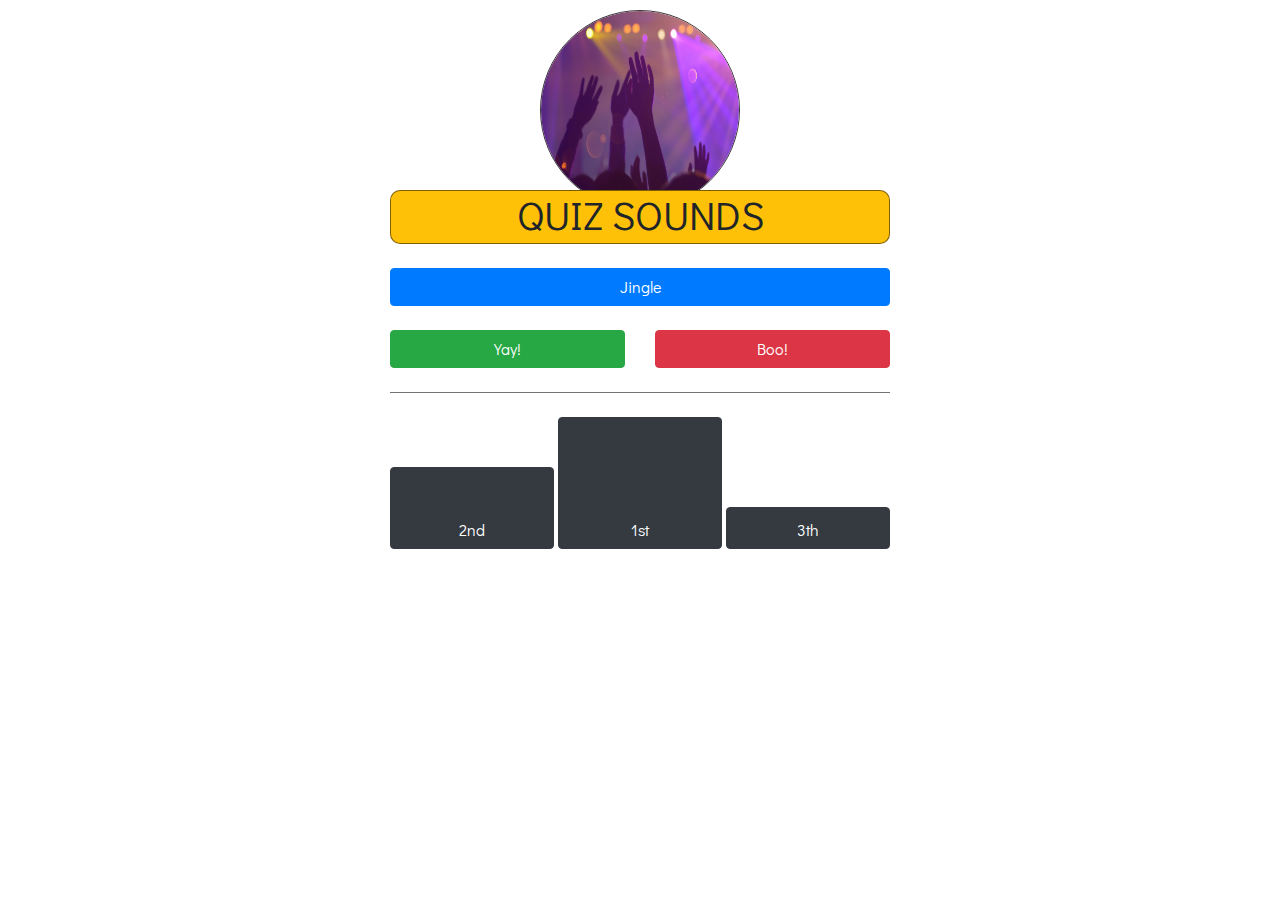
<file: index.html>
<!doctype html>
<html lang="en">
  <head>
    <!-- Required meta tags -->
    <meta charset="utf-8">
    <meta name="viewport" content="width=device-width, initial-scale=1, shrink-to-fit=no">
    <meta name="keywords" content="quiz, sounds, audio effect, game, jinggle">
    <meta name="description" content="Just sounds for animate your own quiz">

    <!-- Bootstrap CSS -->
    <link rel="stylesheet" href="https://stackpath.bootstrapcdn.com/bootstrap/4.4.1/css/bootstrap.min.css" integrity="sha384-Vkoo8x4CGsO3+Hhxv8T/Q5PaXtkKtu6ug5TOeNV6gBiFeWPGFN9MuhOf23Q9Ifjh" crossorigin="anonymous">
    
    <!-- Custom Css -->
    <link rel="stylesheet" href="style.css">

    <link rel="icon" href="img\favicon\favicon.svg" type="icon">
    <title>Quiz Sounds</title>
  </head>
    <body>
        <audio id="audio-jingle" src="sound/jingle.mp3" autoplay="false"></audio>
        <audio id="audio-yay" src="sound/cheers.mp3" autoplay="false"></audio>
        <audio id="audio-boo" src="sound/boo.mp3" autoplay="false"></audio>
        <audio id="audio-first" src="sound/john-cena.mp3" autoplay="false"></audio>
        <audio id="audio-second" src="sound/yay.mp3" autoplay="false"></audio>
        <audio id="audio-third" src="sound/titanic.mp3" autoplay="false"></audio>
        <div class="container">
            <header>
                <div class="header">
                    <div class="text-center">
                        <img src="img/img_banniere/img-banniere.jpg" class="header-img" alt="...">
                    </div>
                    <div class="header-banniere">
                        <h1 class="header-title">Quiz sounds</h1>
                    </div>
                </div>  
            </header>
            <div class="jingle mt-4">
                <button type="button" class="btn btn-primary btn-block" onclick="playSound('audio-jingle')">Jingle</button>
            </div>
            <div class="row my-4">
                <div class="col">
                    <button type="button" class="btn btn-success button-react-max-width w-100 float-right" onclick="playSound('audio-yay')">Yay!</button>
                </div>
                <div class="col">
                    <button type="button" class="btn btn-danger button-react-max-width w-100" onclick="playSound('audio-boo')">Boo!</button>
                </div>
            </div>
            <hr class="my-4 hr-separator">
            <div class="row row-cols-3 ranking-buttons">
                <div class="col d-inline" style="padding-left: 0;">
                    <button type="button" class="btn btn-dark second" onclick="playSound('audio-second')">2nd</button>
                </div>
                <div class="col d-inline" style="padding: 0;">
                    <button type="button" class="btn btn-dark first" onclick="playSound('audio-first')">1st</button>
                </div>
                <div class="col d-inline" style="padding-right: 0;">
                    <button type="button" class="btn btn-dark third" onclick="playSound('audio-third')">3th</button>
                </div>
            </div>

            


        </div>

        <script src="script/script.js"></script>

        <!-- jQuery first, then Popper.js, then Bootstrap JS -->
        <script src="https://code.jquery.com/jquery-3.4.1.slim.min.js" integrity="sha384-J6qa4849blE2+poT4WnyKhv5vZF5SrPo0iEjwBvKU7imGFAV0wwj1yYfoRSJoZ+n" crossorigin="anonymous"></script>
        <script src="https://cdn.jsdelivr.net/npm/popper.js@1.16.0/dist/umd/popper.min.js" integrity="sha384-Q6E9RHvbIyZFJoft+2mJbHaEWldlvI9IOYy5n3zV9zzTtmI3UksdQRVvoxMfooAo" crossorigin="anonymous"></script>
        <script src="https://stackpath.bootstrapcdn.com/bootstrap/4.4.1/js/bootstrap.min.js" integrity="sha384-wfSDF2E50Y2D1uUdj0O3uMBJnjuUD4Ih7YwaYd1iqfktj0Uod8GCExl3Og8ifwB6" crossorigin="anonymous"></script>
    </body>
</html>
</file>
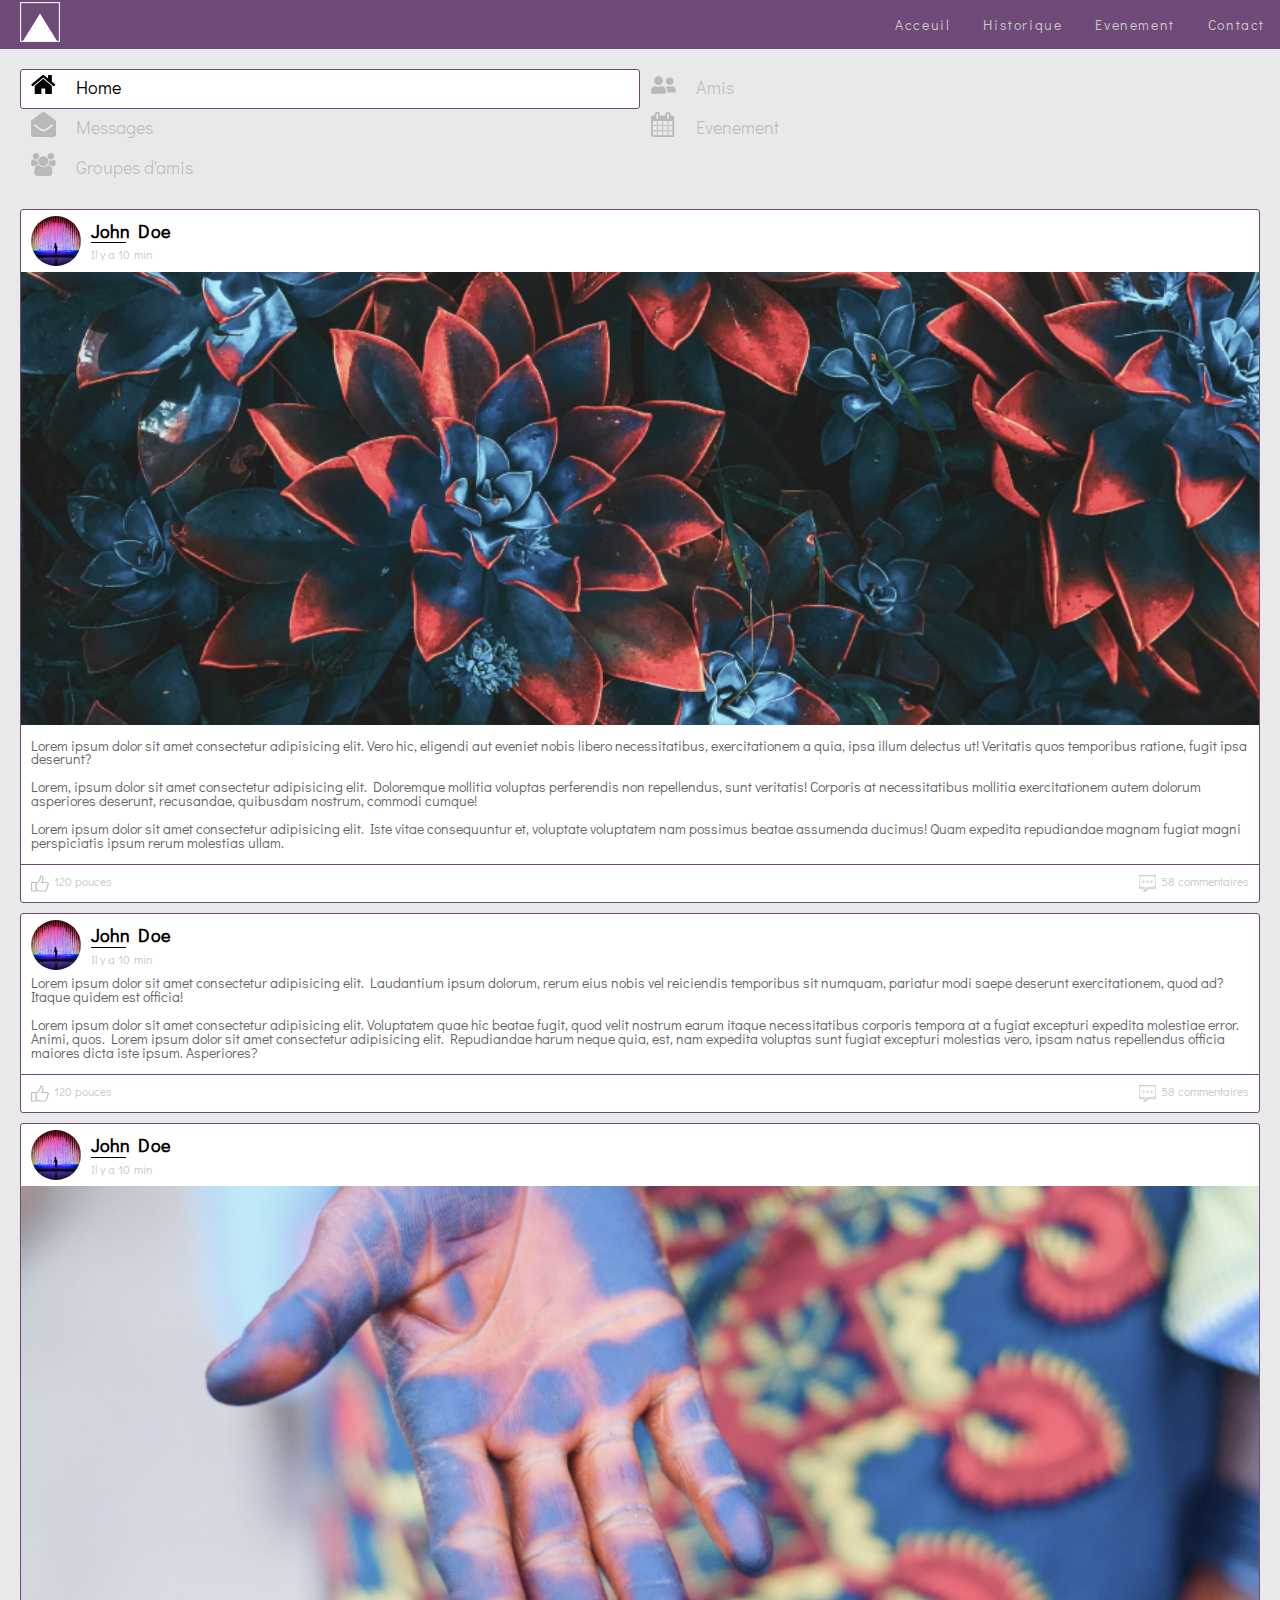
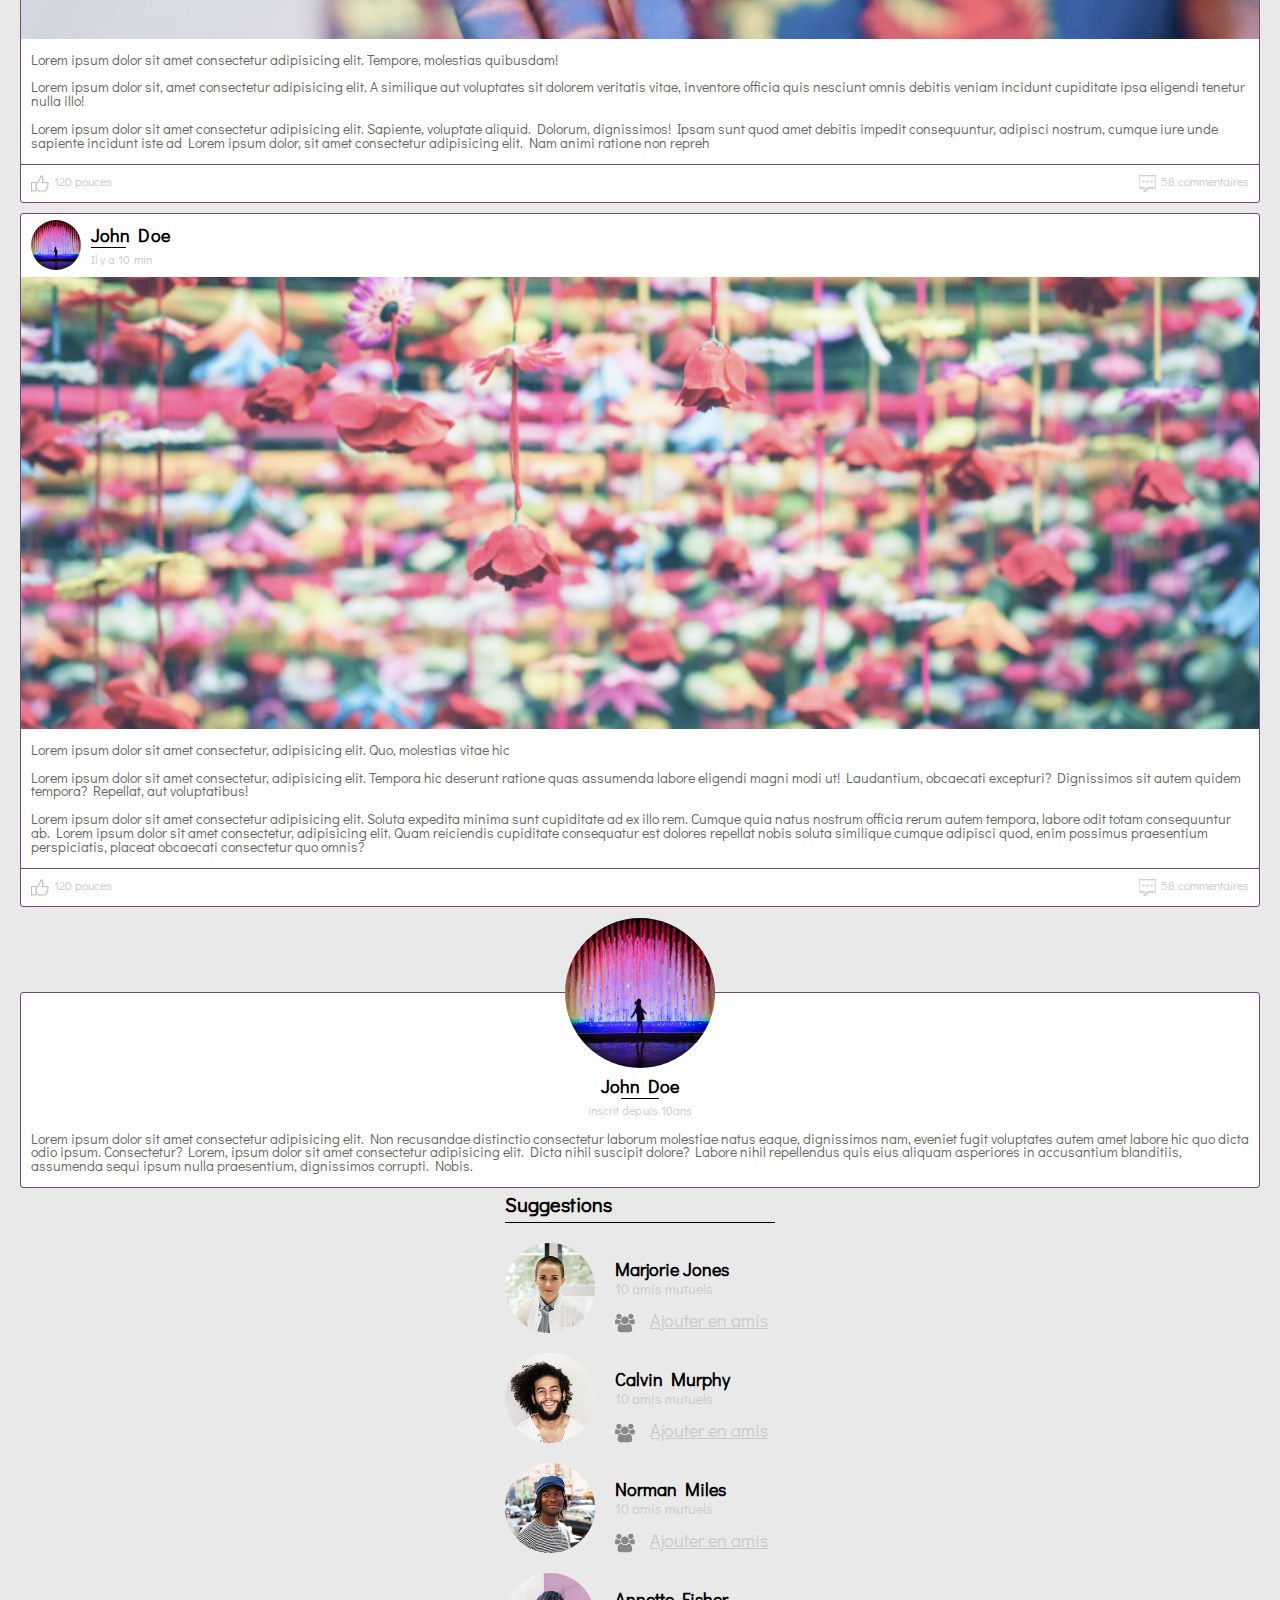
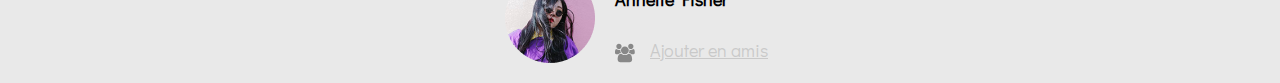
<file: template-social-network/index.html>
<!DOCTYPE html>
<html lang="fr">
<head>
    <meta charset="UTF-8">
    <meta name="viewport" content="width=device-width, initial-scale=1.0">
    <title>Résaux social</title>
    <meta name="keywords" content="photo, résaux, social">
    <meta name="description" content="super résaux social">
    <link rel="stylesheet" href="style.css">
</head>
<body>
    <header>
        <nav class="topbar">
            <div class="logo">
                <img src="img/logo.svg" alt="logo">
            </div>
            <div class="link">
                <a href="#" class="active">Acceuil</a>
                <a href="#">Historique</a>
                <a href="#">Evenement</a>
                <a href="#">Contact</a>
            </div>
        </nav>
    </header>
    <main>
        <div class="container site">
            <nav class="sidebar">
                <a href="#" class="sidebar-home active">Home</a>
                <a href="#" class="sidebar-amis">Amis</a>
                <a href="#" class="sidebar-messages">Messages</a>
                <a href="#" class="sidebar-evenement">Evenement</a>
                <a href="#" class="sidebar-friend-group">Groupes d'amis</a>
            </nav>
            <div class="main">
                <article class="card">
                    <header class="card-header card-header-avatar">
                        <img src="img/avatar-img.jpg" alt="avatar" width="50" height="50" class="card-avatar">
                        <div class="card-pseudo">John Doe</div>
                        <div class="card-time">Il y a 10 min</div>
                    </header>
                    <div class="card-body">
                        <p><img src="img/img.jpg" alt="image coloré" class="fullwidth"></p>
                        <p>Lorem ipsum dolor sit amet consectetur adipisicing elit. Vero hic, eligendi aut eveniet nobis libero necessitatibus, exercitationem a quia, ipsa illum delectus ut! Veritatis quos temporibus ratione, fugit ipsa deserunt? </p>
                        <p>Lorem, ipsum dolor sit amet consectetur adipisicing elit. Doloremque mollitia voluptas perferendis non repellendus, sunt veritatis! Corporis at necessitatibus mollitia exercitationem autem dolorum asperiores deserunt, recusandae, quibusdam nostrum, commodi cumque! </p>
                        <p>Lorem ipsum dolor sit amet consectetur adipisicing elit. Iste vitae consequuntur et, voluptate voluptatem nam possimus beatae assumenda ducimus! Quam expedita repudiandae magnam fugiat magni perspiciatis ipsum rerum molestias ullam.</p>
                    </div>
                    <div class="card-footer">
                        <div class="card-like">120 pouces</div>
                        <div class="card-comment">58 commentaires</div>
                    </div>
                </article>
                <article class="card">
                    <header class="card-header card-header-avatar">
                        <img src="img/avatar-img.jpg" alt="avatar" width="50" height="50" class="card-avatar">
                        <div class="card-pseudo">John Doe</div>
                        <div class="card-time">Il y a 10 min</div>
                    </header>
                    <div class="card-body">
                        <p>Lorem ipsum dolor sit amet consectetur adipisicing elit. Laudantium ipsum dolorum, rerum eius nobis vel reiciendis temporibus sit numquam, pariatur modi saepe deserunt exercitationem, quod ad? Itaque quidem est officia!</p>
                        <p>Lorem ipsum dolor sit amet consectetur adipisicing elit. Voluptatem quae hic beatae fugit, quod velit nostrum earum itaque necessitatibus corporis tempora at a fugiat excepturi expedita molestiae error. Animi, quos. Lorem ipsum dolor sit amet consectetur adipisicing elit. Repudiandae harum neque quia, est, nam expedita voluptas sunt fugiat excepturi molestias vero, ipsam natus repellendus officia maiores dicta iste ipsum. Asperiores?</p>
                    </div>
                    <div class="card-footer">
                        <div class="card-like">120 pouces</div>
                        <div class="card-comment">58 commentaires</div>
                    </div>
                </article>
                <article class="card">
                    <header class="card-header card-header-avatar">
                        <img src="img/avatar-img.jpg" alt="avatar" width="50" height="50" class="card-avatar">
                        <div class="card-pseudo">John Doe</div>
                        <div class="card-time">Il y a 10 min</div>
                    </header>
                    <div class="card-body">
                        <p><img src="img/img2.png" alt="image coloré" class="fullwidth"></p>
                        <p>Lorem ipsum dolor sit amet consectetur adipisicing elit. Tempore, molestias quibusdam!</p>
                        <p>Lorem ipsum dolor sit, amet consectetur adipisicing elit. A similique aut voluptates sit dolorem veritatis vitae, inventore officia quis nesciunt omnis debitis veniam incidunt cupiditate ipsa eligendi tenetur nulla illo!</p>
                        <p>Lorem ipsum dolor sit amet consectetur adipisicing elit. Sapiente, voluptate aliquid. Dolorum, dignissimos! Ipsam sunt quod amet debitis impedit consequuntur, adipisci nostrum, cumque iure unde sapiente incidunt iste ad Lorem ipsum dolor, sit amet consectetur adipisicing elit. Nam animi ratione non repreh</p>
                    </div>
                    <div class="card-footer">
                        <div class="card-like">120 pouces</div>
                        <div class="card-comment">58 commentaires</div>
                    </div>
                </article>
                <article class="card">
                    <header class="card-header card-header-avatar">
                        <img src="img/avatar-img.jpg" alt="avatar" width="50" height="50" class="card-avatar">
                        <div class="card-pseudo">John Doe</div>
                        <div class="card-time">Il y a 10 min</div>
                    </header>
                    <div class="card-body">
                        <p><img src="img/img3.png" alt="image coloré" class="fullwidth"></p>
                        <p>Lorem ipsum dolor sit amet consectetur, adipisicing elit. Quo, molestias vitae hic</p>
                        <p>Lorem ipsum dolor sit amet consectetur, adipisicing elit. Tempora hic deserunt ratione quas assumenda labore eligendi magni modi ut! Laudantium, obcaecati excepturi? Dignissimos sit autem quidem tempora? Repellat, aut voluptatibus!</p>
                        <p>Lorem ipsum dolor sit amet consectetur adipisicing elit. Soluta expedita minima sunt cupiditate ad ex illo rem. Cumque quia natus nostrum officia rerum autem tempora, labore odit totam consequuntur ab. Lorem ipsum dolor sit amet consectetur, adipisicing elit. Quam reiciendis cupiditate consequatur est dolores repellat nobis soluta similique cumque adipisci quod, enim possimus praesentium perspiciatis, placeat obcaecati consectetur quo omnis?</p>
                    </div>
                    <div class="card-footer">
                        <div class="card-like">120 pouces</div>
                        <div class="card-comment">58 commentaires</div>
                    </div>
                </article>
            </div>
            <aside class="aside">
                <article class="card-profile">
                    <div class="profile-img">
                        <img src="img/avatar-img.jpg" alt="avatar" width="150" height="150">
                    </div>
                    <header class="profile-header">
                        <div class="profile-title">John Doe</div>
                        <div class="profile-time">inscrit depuis 10ans</div>
                    </header>
                    <div class="profile-body">
                        <p>Lorem ipsum dolor sit amet consectetur adipisicing elit. Non recusandae distinctio consectetur laborum molestiae natus eaque, dignissimos nam, eveniet fugit voluptates autem amet labore hic quo dicta odio ipsum. Consectetur? Lorem, ipsum dolor sit amet consectetur adipisicing elit. Dicta nihil suscipit dolore? Labore nihil repellendus quis eius aliquam asperiores in accusantium blanditiis, assumenda sequi ipsum nulla praesentium, dignissimos corrupti. Nobis.</p>
                    </div>
                </article>
                <div class="friend-list">
                    <div class="sidebar-title">Suggestions</div>
                    <div class="friend-list">
                        <div class="friend">
                            <img src="img/friend.1.png" alt="" class="friend-avatar">
                            <div class="friend-body">
                                <div class="friend-name">Marjorie Jones</div>
                                <div class="friend-connection">10 amis mutuels</div>
                                <a class="friend-add" href="#">Ajouter en amis</a>
                            </div>
                        </div>
                        <div class="friend">
                            <img src="img/friend.2.png" alt="" class="friend-avatar">
                            <div class="friend-body">
                                <div class="friend-name">Calvin Murphy</div>
                                <div class="friend-connection">10 amis mutuels</div>
                                <a class="friend-add" href="#">Ajouter en amis</a>
                            </div>
                        </div>
                        <div class="friend">
                            <img src="img/friend.3.png" alt="" class="friend-avatar">
                            <div class="friend-body">
                                <div class="friend-name">Norman Miles</div>
                                <div class="friend-connection">10 amis mutuels</div>
                                <a class="friend-add" href="#">Ajouter en amis</a>
                            </div>
                        </div>
                        <div class="friend">
                            <img src="img/friend.4.png" alt="" class="friend-avatar">
                            <div class="friend-body">
                                <div class="friend-name">Annette Fisher</div>
                                <a class="friend-add" href="#">Ajouter en amis</a>
                            </div>
                        </div>
                    </div>
                </div>      
            </aside>

        </div>

    </main>
    
</body>
</html>
</file>
<file: style.css>
@import url('https://fonts.googleapis.com/css2?family=Didact+Gothic&display=swap');

* {
    box-sizing: border-box;
    font-family: 'Didact Gothic', sans-serif;
}

body {
    background: url('https://images.pexels.com/photos/251603/pexels-photo-251603.jpeg?auto=compress&cs=tinysrgb&dpr=2&h=750&w=1260') no-repeat center center fixed;;
    background-size: cover;
}

.header {
    margin: 10px 0;
}

.header-img {
    border-radius: 50%;
    position: relative;
    width: 200px;
    height: 200px;
    border: 1px solid #000000c9;
}

.header-banniere {
   border-radius: 10px;
   background-color: #ffc107;;
   position: relative;
   max-width: 500px;
   margin: -20px auto 0 auto;
   border: 1px solid #00000082;
}

.header-title {
    text-transform: uppercase;
    text-align: center;
    margin-bottom: .25rem;
}

.jingle {
    max-width: 500px;
    text-align: center;
    margin: 0 auto;
}

.button-react-max-width {
    max-width: 235px;
}

.hr-separator {
    background-color: grey;
    max-width: 500px;
}

.ranking-buttons div button {
    max-width: 164px;
    width: 100%;
}

.first {
    padding-top: 100px;
}

.second {
    padding-top: 50px;
    margin-top: 50px;
}

.third {
    padding-top: 10px;
    margin-top: 90px;
}

@media only screen and (max-width: 575px) {
    .ranking-buttons {
        max-width: 500px;
        margin: 0 auto;
    }
}

@media only screen and (min-width: 576px) {
    .ranking-buttons {
        display: block;
        text-align: center;
    }
    .ranking-buttons div {
        padding: 0;
    }
    .ranking-buttons div button {
        width: 164px;
    }
}
</file>
<file: template-social-network/style.css>
@import url('https://fonts.googleapis.com/css2?family=Didact+Gothic&display=swap'); 

*, *::before, *::after {
    box-sizing: border-box;
}

body {
    margin: 0;
    background-color: #E9E9E9;
    font-size: 14px;
    line-height: 99.6%;
    color: #646464;
    font-family: 'Didact Gothic', sans-serif;
}

.topbar {
    background: #6F4978;
    text-align: center;
    padding-bottom: 21px;
}

.topbar a {
    text-decoration: none;
    color: #C9C9C9;
    letter-spacing: 0.1rem;
    padding: 0 15px;
    transition: color .3s;
    line-height: 2;
}

.logo {
    display: block;
    text-align: center;
    padding-top: 12px;
    padding-bottom: 27px;
}

.logo img {
    width: 70px;
}


.topbar a:hover {
    color: white;
}

.container {
    padding: 0 20px;
    margin-right: auto;
    margin-left: auto;
}

.site {
    margin-top: 20px;
    margin-bottom: 20px;
}

.sidebar {
    font-size: 18px;
    display: flex;
    flex-wrap: wrap;
    margin-bottom: 20px;
}

.sidebar a {
    display: block;
    text-decoration: none;
    color: rgba(0, 0, 0, 0.2);
    padding: 0.6em 0;
    transition: .3s;
    width: 50%;
    border: solid 1px transparent;
    padding-left: 10px;
}

.sidebar a::before {
    content: '';
    display: inline-block;
    width: 25px;
    height: 25px;
    vertical-align: middle;
    margin-top: -10px;
    margin-right: 20px;
    background: url(img/home.svg) center center / contain no-repeat;
    opacity: .2;
    transition: opacity .3s;
}

.sidebar .sidebar-messages::before {
    background: url(img/msg.svg) center center / contain no-repeat;
}

.sidebar .sidebar-amis::before {
    background: url(img/friend.svg) center center / contain no-repeat;
}

.sidebar .sidebar-evenement::before {
    background: url(img/calendar.svg) center center / contain no-repeat;
}

.sidebar .sidebar-friend-group::before {
    background: url(img/friendgroup.svg) center center / contain no-repeat;
}

.sidebar a:hover, .sidebar a.active {
    color: black;
    border: solid 1px #6F4978;
    border-radius: 3px;
    background: white;
}

.sidebar a:hover::before, .sidebar a.active::before {
    opacity: 1;
}

.card {
    border: solid 1px #6F4978;
    border-radius: 3px;
    background: white;
    margin-bottom: 10px;
}

.card-header {
    position: relative;
    padding: 10px;
}

.card-header-avatar {
    padding-left: 70px;
}

.card-avatar {
    position: absolute;
    left: 10px;
    border-radius: 25px;
    transform: translateY(-50%);
    top: 50%;
}

.card-pseudo {
    color: black;
    letter-spacing: 0.005em;
    font-size: 18px;
    font-weight: bold;
    margin-bottom: 5px;
    margin-top: 5px;
}

.card-pseudo::after {
    content: '';
    display: block;
    height: 1px;
    width: 3%;
    margin-top: 4px;
    background: black;
}

.card-time {
    font-size: 12px;
    letter-spacing: 0.005em;
    color: #C9C9C9;
}

.card-body {
    padding: 0 10px ;
}

.card-body .fullwidth {
    width: calc(100% + 20px);
    margin-left: -10px;
    margin-right: -10px;
    display: block;
}

.card-body p:first-child {
    margin-top: 0;
}

.card-footer {
    border-top: solid 1px #6F4978;
    display: flex;
    padding: 10px;
    font-size: 12px;
    color: #C9C9C9
}

.card-like::before {
    content: '';
    display: inline-block;
    vertical-align: middle;
    margin-right: 5px;
    width: 18px;
    height: 17px;
    background: url(img/Ei-like.svg) center center / 18px 17px no-repeat;
}

.card-comment::before {
    content: '';
    display: inline-block;
    vertical-align: middle;
    margin-right: 5px;
    width: 17px;
    height: 17px;
    background: url(img/comment-img.svg) center center / 18px 18px no-repeat;
}

.card-comment {
    margin-left: auto;
}

.card-profile {
    margin-top: 85px;
    border: solid 1px #6F4978;
    border-radius: 3px;
    background: white;
    margin-bottom: 10px;
}

.profile-img {
    position: relative;
    margin-left: auto;
    margin-right: auto;
    width: 150px;
    margin-top: -75px;
}

.profile-img img {
    border-radius: 50%;
}
.profile-header {
    text-align: center;
}

.profile-title {
    position: relative;
    color: black;
    letter-spacing: 0.005em;
    font-size: 18px;
    font-weight: bold;
    margin-top: 10px;
}

.profile-title::after {
    content: '';
    display: block;
    margin-left: auto;
    margin-right: auto;
    height: 1px;
    width: 3%;
    margin-top: 4px;
    background: black;
}

.profile-time  {
    margin-top: 5px;
    font-size: 12px;
    letter-spacing: 0.005em;
    color: #C9C9C9;
    
}

.profile-body {
    padding: 0 10px;
}

.sidebar-title {
    font-size: 20px;
    color: #000000;
    font-weight: bold;
    margin-top: 10px;
}

.sidebar-title::after {
    content: '';
    display: block;
    height: 1px;
    width: 100%;
    margin-top: 10px;
    margin-bottom: 10px;
    background: black;
}

.friend-list {
  width: 270px;
  margin: auto;
}

.friend {
    margin: 20px 0;
    display: flex;
}

.friend-body {
    display: flex;
    flex-direction: column;
}

.friend-avatar {
    flex: none;
    margin-right: 20px;
}

.friend-name {
    font-size: 18px;
    font-weight: bold;
    color: black;
    display: block;
    margin-top: 20px;
}

.friend-connection {
    font-size: 14px;
    color: #C9C9C9;
    margin-top: 5px;
}

.friend-add {
    display: block;
    font-size: 18px;
    color: #C9C9C9;
    margin-top: auto;
}

.friend-add::before {
    content: '';
    display: inline-block;
    vertical-align: middle;
    margin-right: 15px;
    width: 20px;
    height: 20px;
    background: url(img/friendgroup.svg) center center / 20px 20px no-repeat;
    opacity: 0.41;
}

@media only screen and (min-width: 470px) {

    .topbar {
        display: flex;
        justify-content: space-between;
        align-items: center;
        height: 49px;
        padding: 0 15px;
    }

    .logo, .topbar {
        padding: 0;
    }

    .logo img {
        width: 40px;
        margin-top: 6px;
        margin-left: 20px;        
    }
}

@media only screen and (min-width: 1400px) {

    .site {
        display: flex;
    }

    .sidebar {
        width: 215px;
        flex: none;
        display: block;
    }

    .sidebar a {
        width: 100%;
    }

    .aside {
        width: 510px;
        flex: none;
    }

    .card-profile {
        margin-top: 75px;
    }

    .main {
        width: 100%;
        margin-right: 30px;
        margin-left: 30px;
    }
}
</file>
